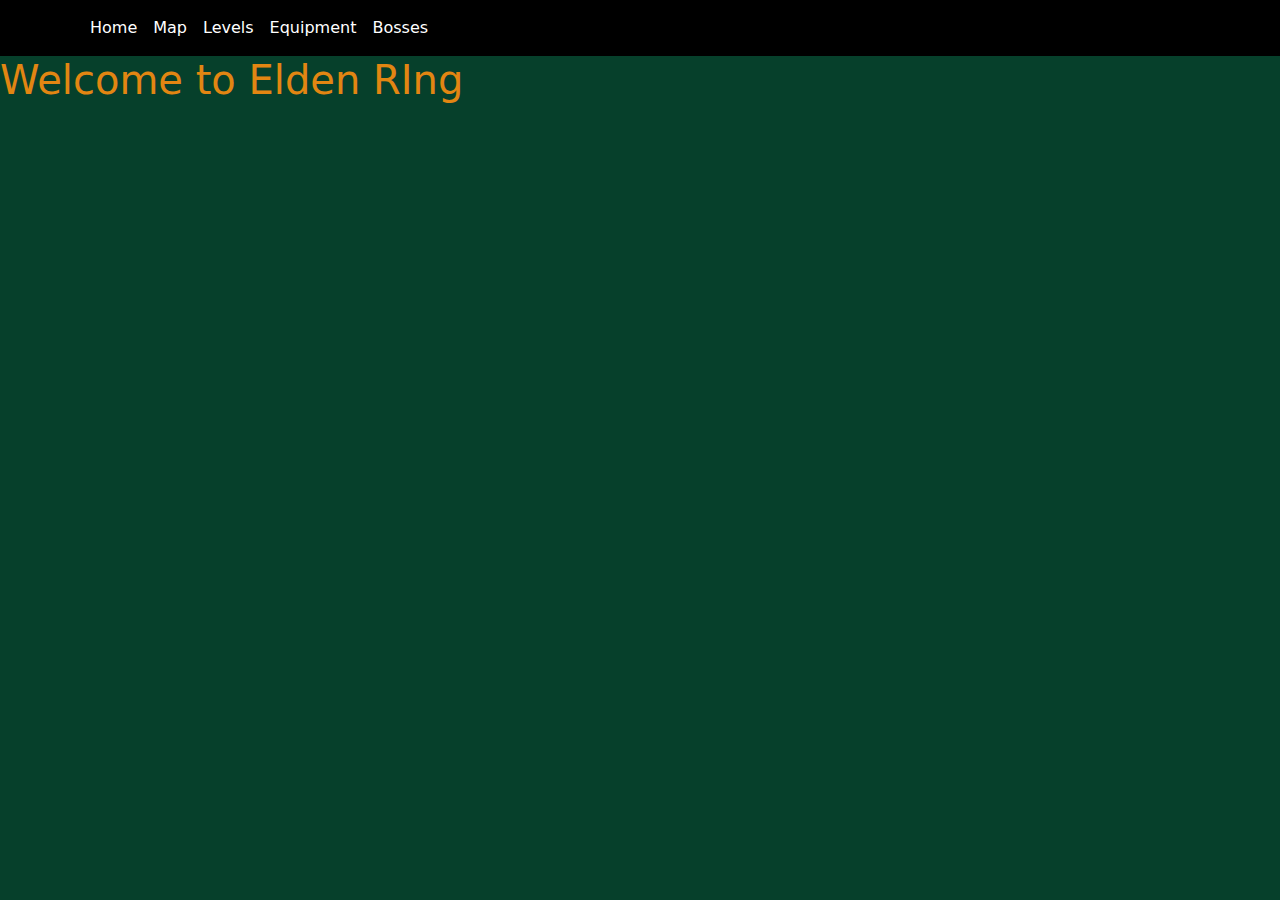
<file: index.html>
<!doctype html>
<html lang="en">

<head>
    <meta charset="utf-8">
    <meta name="viewport" content="width=device-width, initial-scale=1">
    <title>Template</title>

    <link href="https://cdn.jsdelivr.net/npm/bootstrap@5.3.3/dist/css/bootstrap.min.css" rel="stylesheet">
    <script src="https://code.jquery.com/jquery-3.7.1.min.js"></script>

    <link href="style.css" rel="stylesheet">
</head>

<!-- Navbar gets added here -->
    <div id="nav-placeholder"></div>

<!-- Toggle light-page ↔ dark-page -->

<body class="light-page">
    <h1>Welcome to Elden RIng</h1>
</body>
    


    <script>
        // Load only the #site-nav element
        $("#nav-placeholder").load("navbar.html #site-nav");
    </script>
    <script src="https://cdn.jsdelivr.net/npm/bootstrap@5.3.3/dist/js/bootstrap.bundle.min.js"></script>
    


</html>
</file>
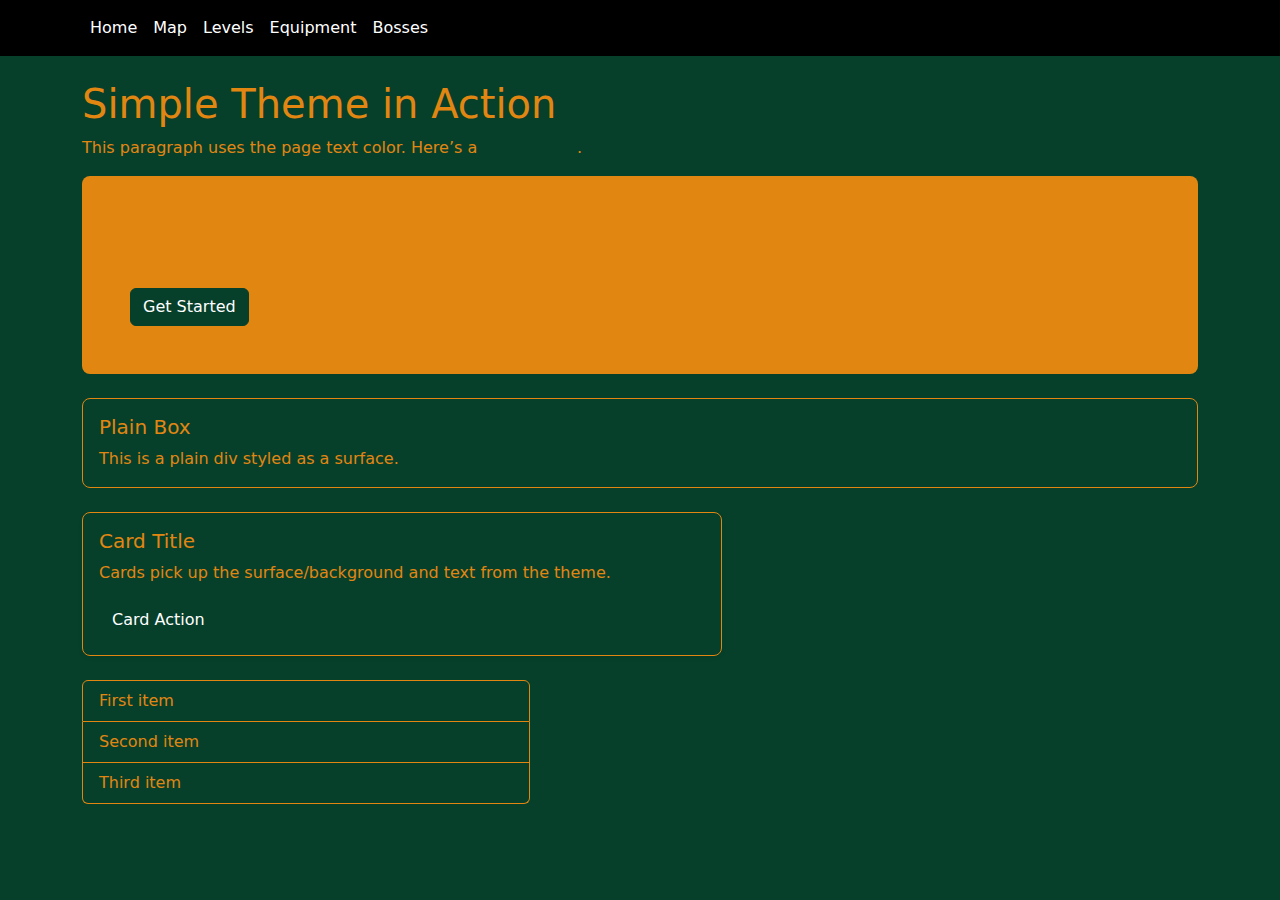
<file: about.html>
<!doctype html>
<html lang="en">

<head>
    <meta charset="utf-8">
    <meta name="viewport" content="width=device-width, initial-scale=1">
    <title>Template</title>

    <link href="https://cdn.jsdelivr.net/npm/bootstrap@5.3.3/dist/css/bootstrap.min.css" rel="stylesheet">
    <script src="https://code.jquery.com/jquery-3.7.1.min.js"></script>

    <link href="style.css" rel="stylesheet">
</head>

<!-- Toggle light-page ↔ dark-page -->

<body class="light-page">

    <!-- Navbar gets added here -->
    <div id="nav-placeholder"></div>

    <!-- Main content -->
    <main class="container py-4">
        <h1 class="mb-2">Simple Theme in Action</h1>
        <p class="mb-3">
            This paragraph uses the page text color. Here’s a <a href="#">content link</a>.
        </p>

        <!-- Hero -->
        <section class="p-5 mb-4 bg-body-tertiary rounded-3">
            <h2 class="display-6 mb-3">Hero Section</h2>
            <a class="btn btn-primary" href="#">Get Started</a>
        </section>

        <!-- Box -->
        <div class="box mb-4">
            <h3 class="h5">Plain Box</h3>
            <p class="mb-0"> This is a plain div styled as a surface.   <a href="#">Read more</a></p>
        </div>

        <!-- Card -->
        <div class="card shadow-sm mb-4" style="max-width: 40rem;">
            <div class="card-body">
                <h4 class="card-title h5">Card Title</h4>
                <p class="card-text">Cards pick up the surface/background and text from the theme.</p>
                <a class="btn btn-primary" href="#">Card Action</a>
            </div>
        </div>

        <!-- List group -->
        <ul class="list-group" style="max-width: 28rem;">
            <li class="list-group-item">First item</li>
            <li class="list-group-item">Second item</li>
            <li class="list-group-item">Third item</li>
        </ul>
    </main>




    <script>
        // Load only the #site-nav element
        $("#nav-placeholder").load("navbar.html #site-nav");
    </script>
    <script src="https://cdn.jsdelivr.net/npm/bootstrap@5.3.3/dist/js/bootstrap.bundle.min.js"></script>

</body>

</html>
</file>
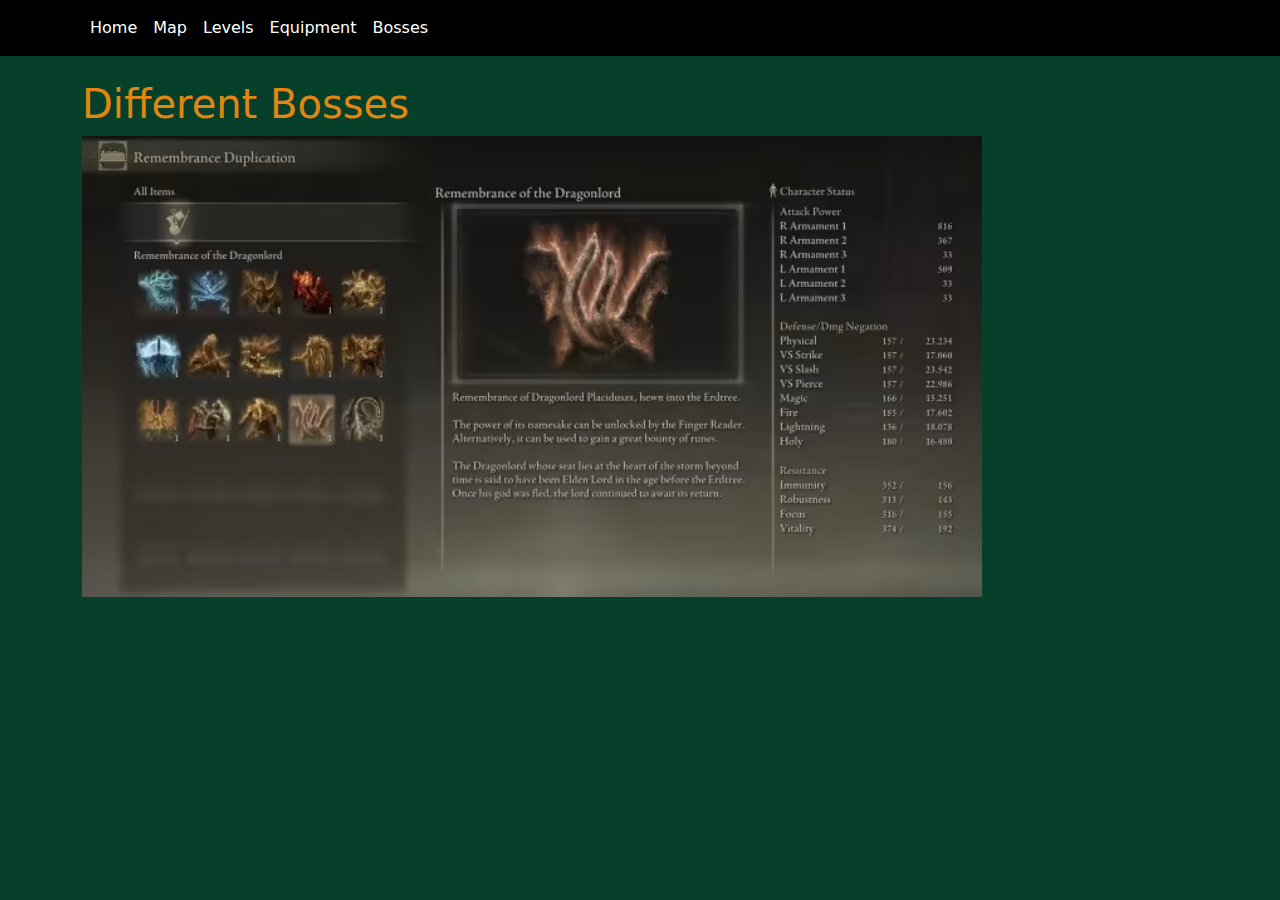
<file: bosses.html>
<!doctype html>
<html lang="en">

<head>
    <meta charset="utf-8">
    <meta name="viewport" content="width=device-width, initial-scale=1">
    <title>Template</title>

    <link href="https://cdn.jsdelivr.net/npm/bootstrap@5.3.3/dist/css/bootstrap.min.css" rel="stylesheet">
    <script src="https://code.jquery.com/jquery-3.7.1.min.js"></script>

    <link href="style.css" rel="stylesheet">
</head>

<!-- Navbar gets added here -->
    <div id="nav-placeholder"></div>

<!-- Toggle light-page ↔ dark-page -->
<main class="container py-4">
    <body class="light-page">
        <h1>Different Bosses</h1>
        <img src="images/boss.png" alt = "main bosses" style="width:100%; height:auto; max-width:900px;">
    </body>
</main>






    <script>
        // Load only the #site-nav element
        $("#nav-placeholder").load("navbar.html #site-nav");
    </script>
    <script src="https://cdn.jsdelivr.net/npm/bootstrap@5.3.3/dist/js/bootstrap.bundle.min.js"></script>
    


</html>
</file>
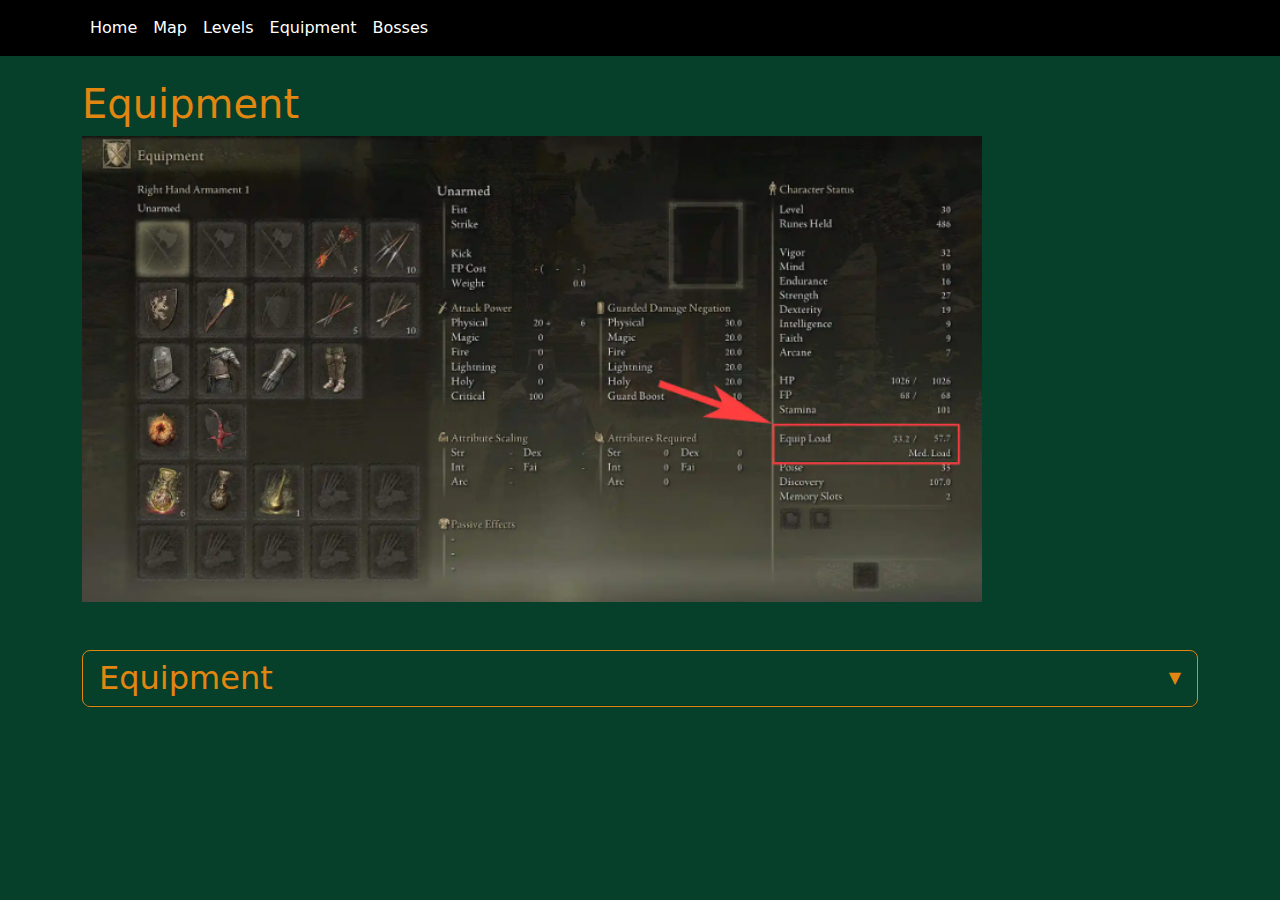
<file: equipment.html>
<!doctype html>
<html lang="en">

<head>
    <meta charset="utf-8">
    <meta name="viewport" content="width=device-width, initial-scale=1">
    <title>Template</title>

    <link href="https://cdn.jsdelivr.net/npm/bootstrap@5.3.3/dist/css/bootstrap.min.css" rel="stylesheet">
    <script src="https://code.jquery.com/jquery-3.7.1.min.js"></script>

    <link href="style.css" rel="stylesheet">
</head>

<!-- Navbar gets added here -->
    <div id="nav-placeholder"></div>

<!-- Toggle light-page ↔ dark-page -->
<main class="container py-4">
    <body class="light-page">
        <h1>Equipment</h1>
        <img src="images/eq.png" alt = "equipment page" style="width:100%; height:auto; max-width:900px;">
    </body>
</main>

<div class="container mt-4">
    <!-- Collapsible Header -EP -->
    <div class="card mb-3">
        <div class="card-header d-flex justify-content-between align-items-center" 
             data-bs-toggle="collapse" href="#menuCollapse" style="cursor:pointer;">
            <h2 class="mb-0">Equipment</h2>
            <span class="fw-bold">▼</span>
        </div>

        <!-- Collapsible Content -EP-->
        <div id="menuCollapse" class="collapse">
                <b>
                    You are allowed to equip 3 right hand weapons and 3 left hand weapons plus if you are using a bow or crossbow
                    you can four different sets of arrows. weapons dont have a hand preference you can add them either or. You get 4 armor slots 
                    which include helmet, chestpiece, gauntlets, and grieves(pants). Below the armor you get talismans depending on the progression 
                    of the story you could get a max of four talismans. talismans are basicall buffs yous can add on your 
                    character. buff can includ like extra damage with one handed swords or extra hp. Below that are your miscelanous stuff like flash 
                    which think of them as a potion either hp potion or mana potion. Be aware that you can't carry everything you equip or else youll get 
                    a downpuff and will moving around slow. There is three different type of loads a shown in the highlighted area. you get a ligh load, med load, 
                    and a heavy load. All come with varying movment speeds. You can increase the amount you can carry by leveling up the endurace stat. 
                </b>
                 <a href="https://www.youtube.com/watch?v=wtgErkYp5Ws" class="btn btn-primary" target="_blank"> For more information </a>
        </div>
    </div>
    
</div>






    <script>
        // Load only the #site-nav element
        $("#nav-placeholder").load("navbar.html #site-nav");
    </script>
    <script src="https://cdn.jsdelivr.net/npm/bootstrap@5.3.3/dist/js/bootstrap.bundle.min.js"></script>
    


</html>
</file>
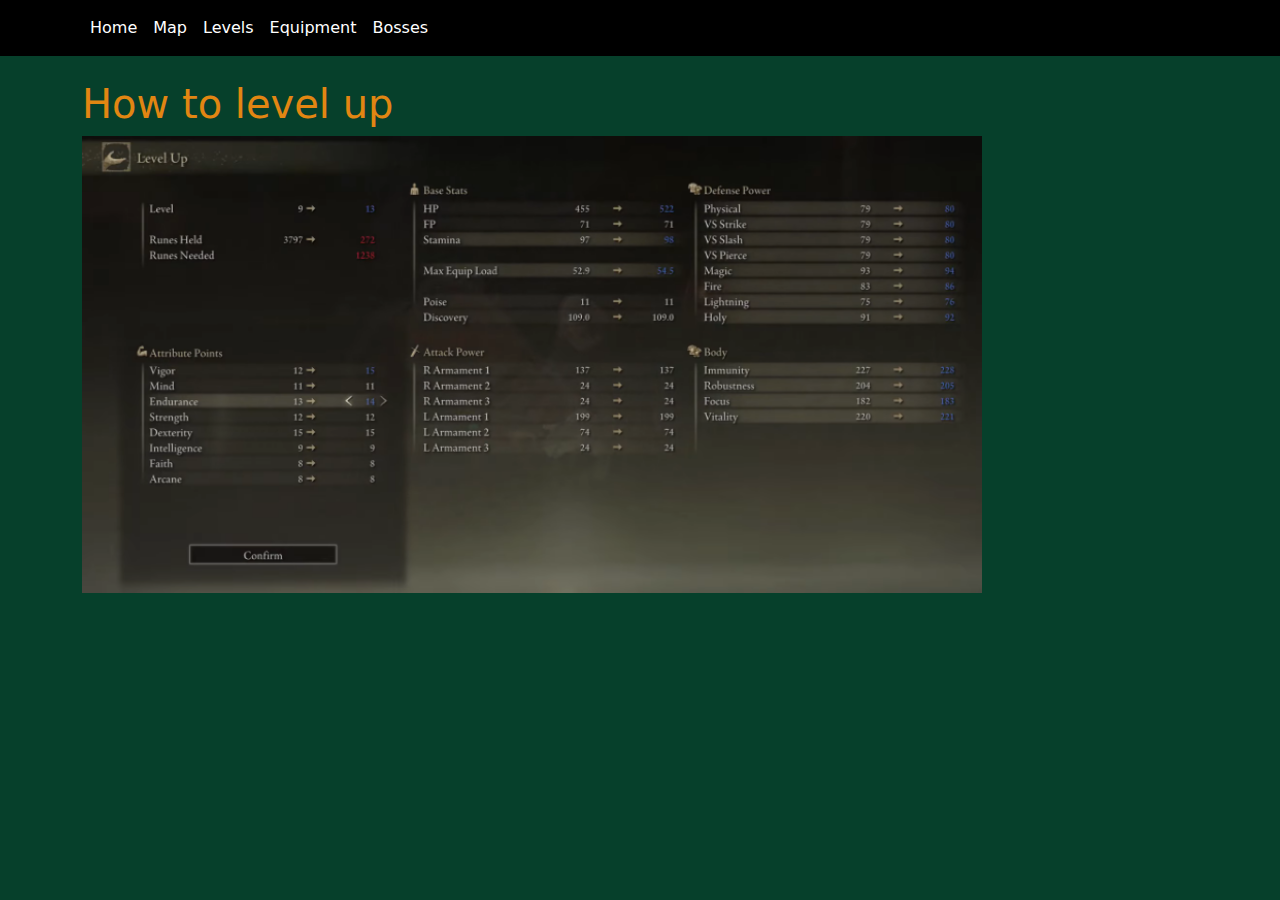
<file: leveling.html>
<!doctype html>
<html lang="en">

<head>
    <meta charset="utf-8">
    <meta name="viewport" content="width=device-width, initial-scale=1">
    <title>Template</title>

    <link href="https://cdn.jsdelivr.net/npm/bootstrap@5.3.3/dist/css/bootstrap.min.css" rel="stylesheet">
    <script src="https://code.jquery.com/jquery-3.7.1.min.js"></script>

    <link href="style.css" rel="stylesheet">
</head>

<!-- Navbar gets added here -->
    <div id="nav-placeholder"></div>

<!-- Toggle light-page ↔ dark-page -->
<main class="container py-4">
    <body class="light-page">
        <h1>How to level up</h1>
        <img src="images/level.png" style="width:100%; height:auto; max-width:900px;">
    </body>
</main>






    <script>
        // Load only the #site-nav element
        $("#nav-placeholder").load("navbar.html #site-nav");
    </script>
    <script src="https://cdn.jsdelivr.net/npm/bootstrap@5.3.3/dist/js/bootstrap.bundle.min.js"></script>
    


</html>
</file>
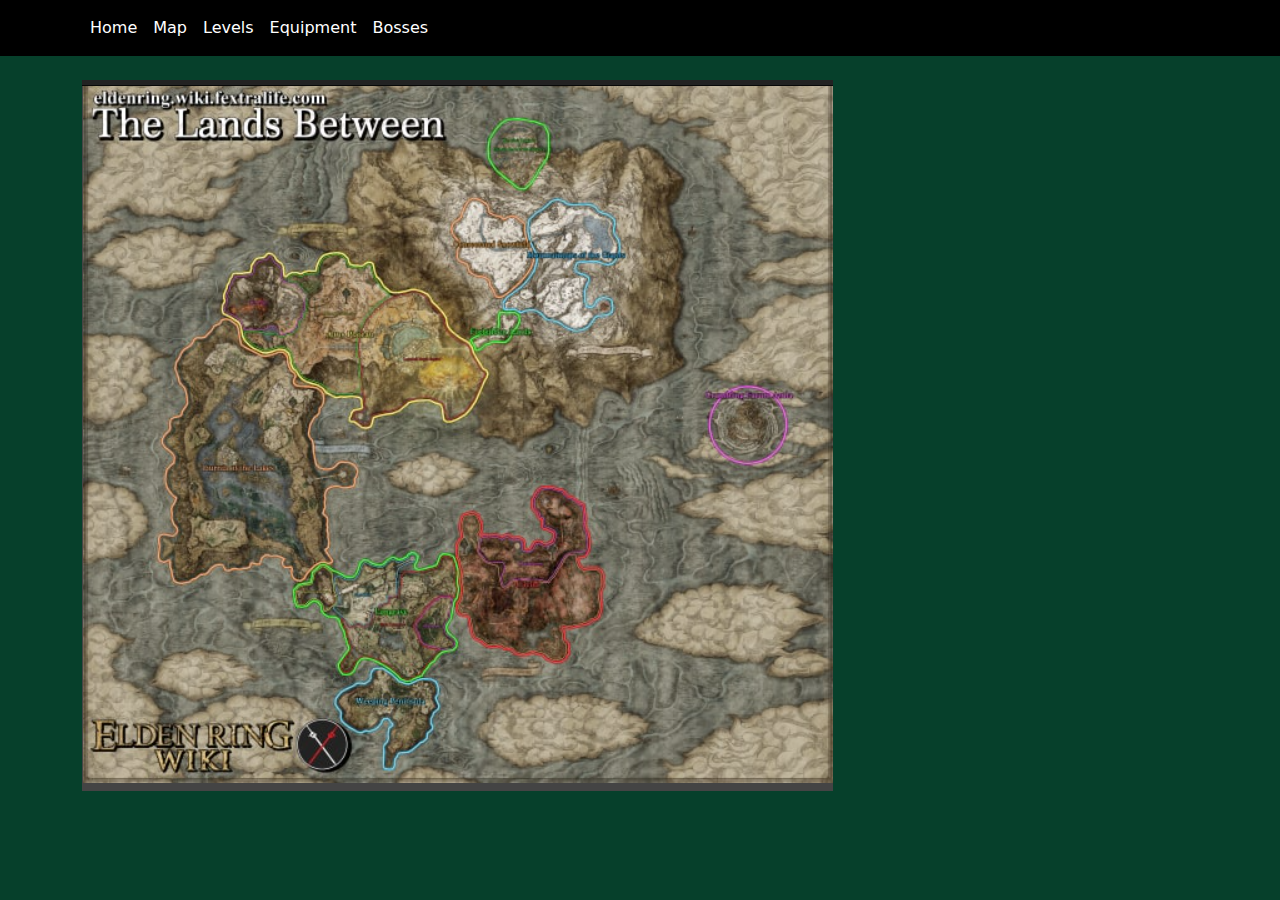
<file: main.html>
<!doctype html>
<html lang="en">

<head>
    <meta charset="utf-8">
    <meta name="viewport" content="width=device-width, initial-scale=1">
    <title>Template</title>

    <link href="https://cdn.jsdelivr.net/npm/bootstrap@5.3.3/dist/css/bootstrap.min.css" rel="stylesheet">
    <script src="https://code.jquery.com/jquery-3.7.1.min.js"></script>

    <link href="style.css" rel="stylesheet">
</head>

<!-- Toggle light-page ↔ dark-page -->

<body class="light-page">

    <!-- Navbar gets added here -->
    <div id="nav-placeholder"></div>
<main class="container py-4">
    <!-- Image Map Generated by http://www.image-map.net/ -->
<img src="images/main.png" usemap="#image-map" width=="400" length>

<map name="image-map">
    <area target="_blank" alt="weeping pennensula " title="weeping pennensula " href="https://eldenring.wiki.fextralife.com/Maps" coords="260,594,364,689" shape="rect">
    <area target="_parent" alt="floating castle" title="floating castle" href="https://eldenring.wiki.fextralife.com/Maps" coords="665,344,43" shape="circle">
    <area target="_self" alt="limgrave" title="limgrave" href="https://eldenring.wiki.fextralife.com/Maps" coords="233,488,365,569,340,477,214,521,238,523,247,537,262,551,260,572,257,588,277,577,292,580,308,588,346,588,355,573,374,561,372,517,371,480,220,502,209,509,317,479,273,501" shape="poly">
    <area target="_top" alt="tree" title="tree" href="https://game8.co/games/Elden-Ring/archives/370775" coords="437,73,37" shape="circle">
</map>

    <script>
        // Load only the #site-nav element
        $("#nav-placeholder").load("navbar.html #site-nav");
    </script>
    <script src="https://cdn.jsdelivr.net/npm/bootstrap@5.3.3/dist/js/bootstrap.bundle.min.js"></script>

</body>

</html>
</file>
<file: style.css>
/* =============================
   LIGHT THEME — EDIT THESE 5
   ============================= */
:root {
  --bg: #06402B;
  /* page background */
  --text: #E28612;
  /* main text */
  --surface: #06402B;
  /* cards, boxes, list items */
  --nav: #000000;
  /* navbar (dark bar) */
  --accent: #06402B;
  /* links & primary buttons */

  --hero: #E28612;
  /* jumbotron/hero bg */
}

/* =============================
   Do not edit below
   ============================= */

/* Auto-derived (you can ignore) */
:root {
  --accent-hover: color-mix(in srgb, var(--accent) 85%, rgb(0, 0, 0));
  --on-nav: #ffffff;
  /* text on dark navbar */
  --border: #E28612;
  /* soft borders */
}

/* ====== Page ====== */
body {
  background: var(--bg);
  color: var(--text);
}

/* ====== Navbar ====== */
.site-nav {
  background: var(--nav);
  color: var(--on-nav);
}

.site-nav .navbar-brand,
.site-nav .nav-link {
  color: var(--on-nav);
  text-decoration: none;
}

.site-nav .nav-link:hover {
  opacity: .9;
}

.site-nav .navbar-toggler {
  border-color: rgba(255, 255, 255, .35);
}

.site-nav .navbar-toggler-icon {
  filter: invert(1) brightness(1.2);
}

/* ====== Hero (“jumbotron”) ====== */
.bg-body-tertiary {
  background-color: var(--hero) !important;
  color: var(--text);
}

/* ====== Cards & Boxes (light surfaces) ====== */
.card,
.box {
  background: var(--surface);
  color: var(--text);
  border: 1px solid var(--border);
  border-radius: .5rem;
}

.box {
  padding: 1rem;
}

/* List group inside light surfaces */
.list-group,
.list-group-item {
  background: var(--surface);
  color: var(--text);
  border-color: var(--border);
}

/* ====== Links & Buttons ====== */
a {
  color: var(--accent);
  text-decoration: underline;
  text-underline-offset: 2px;
}

a:hover,
a:focus {
  color: var(--accent-hover);
}

/* Make anchor-buttons look like buttons, not links */
a.btn {
  text-decoration: none;
}

/* Bootstrap primary button uses your accent */
.btn-primary {
  background-color: var(--accent);
  border-color: var(--accent);
  color: #fff;
}

.btn-primary:hover {
  background-color: var(--accent-hover);
  border-color: var(--accent-hover);
}
</file>
